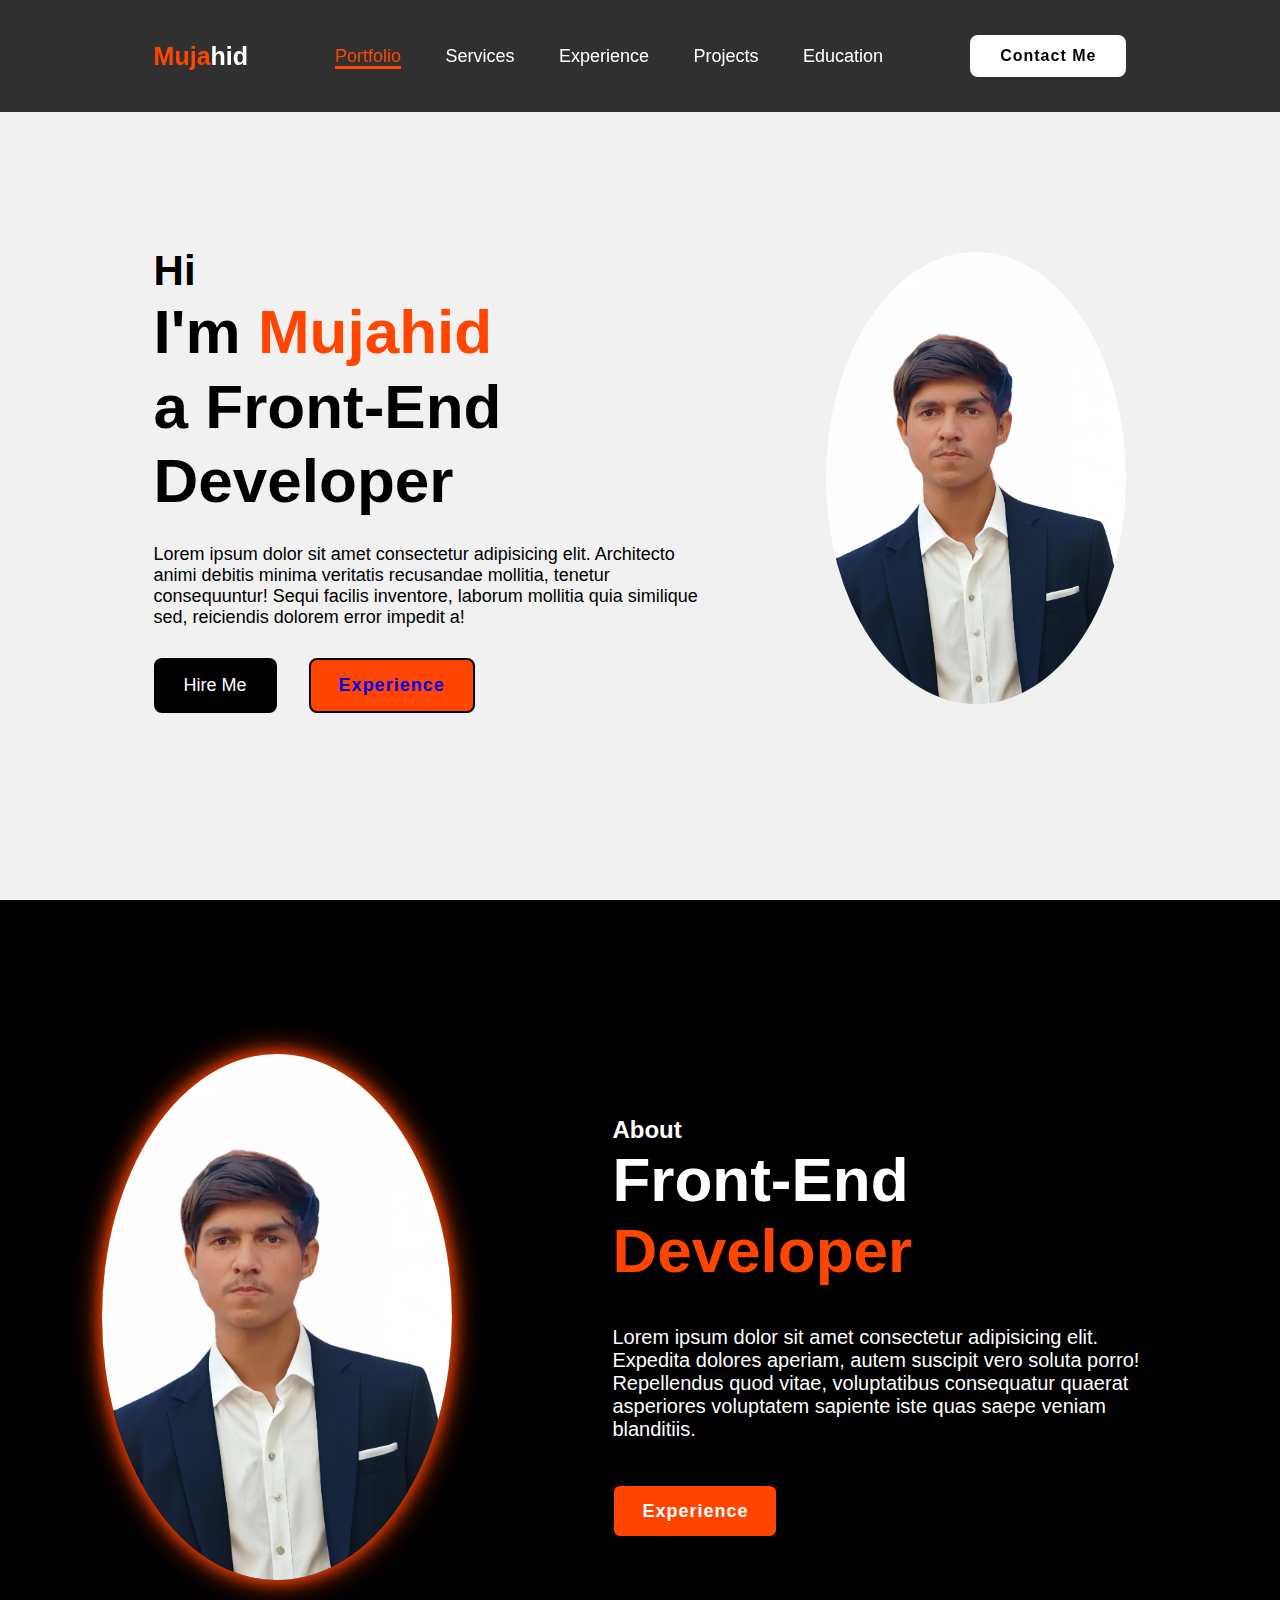
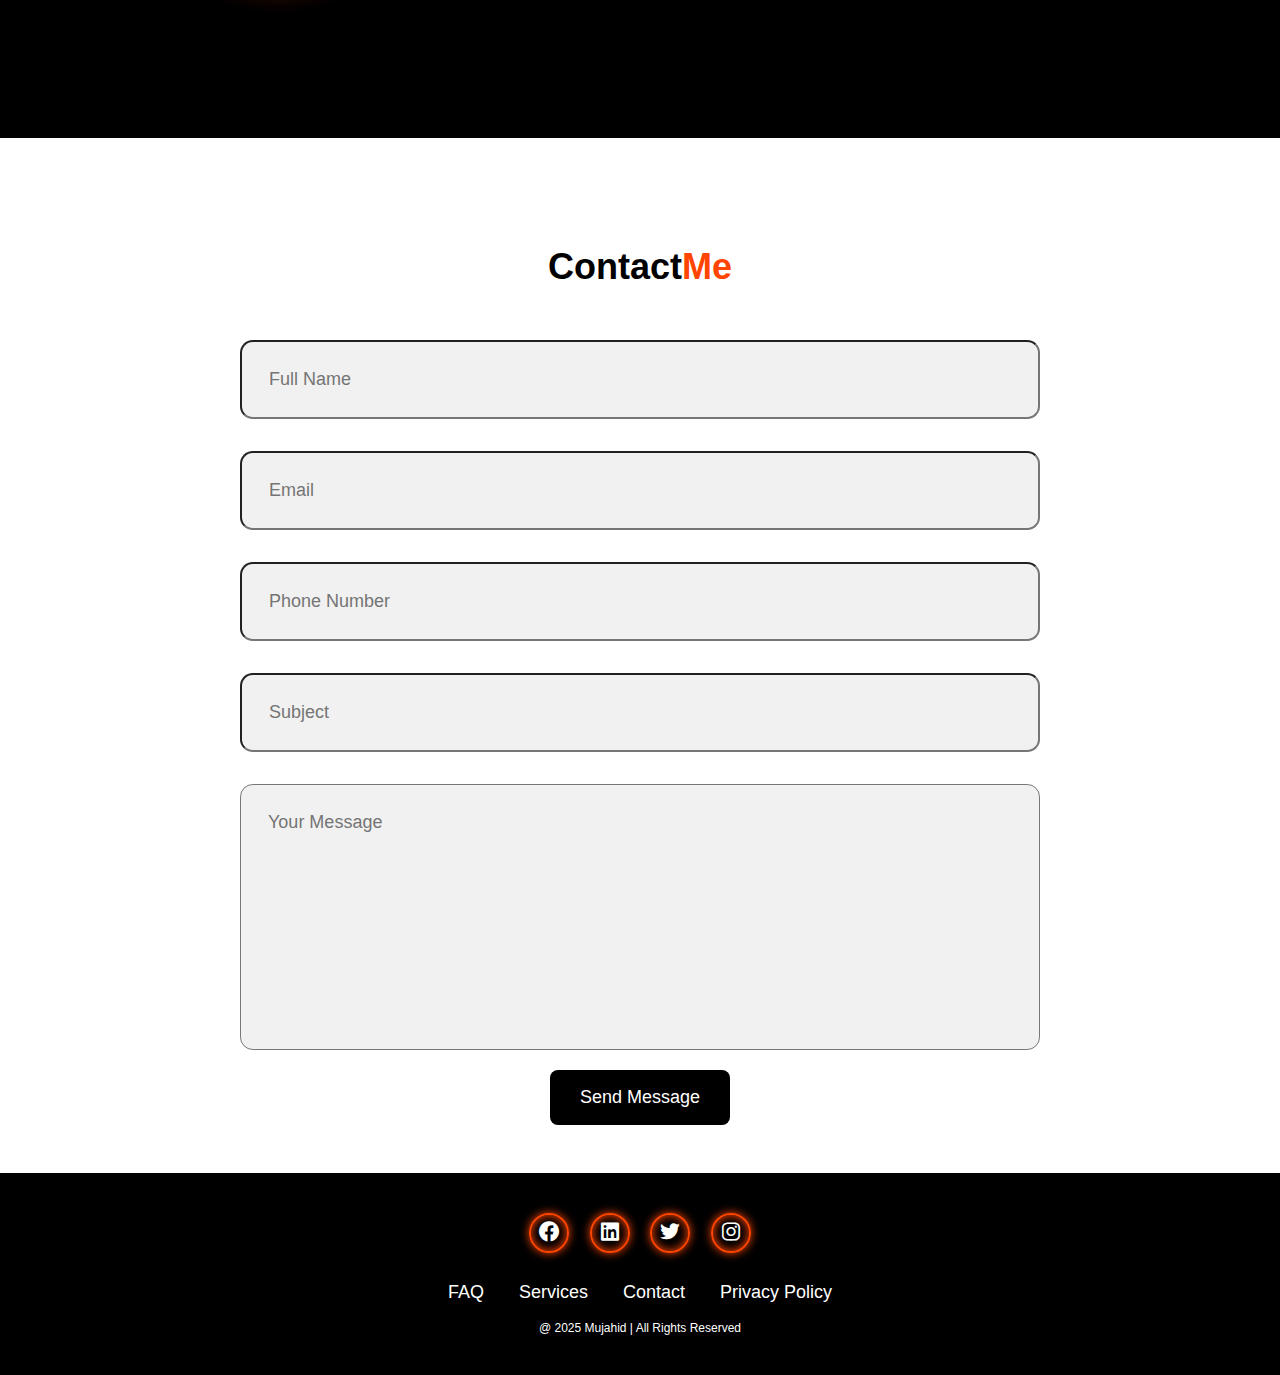
<file: index.html>
<!DOCTYPE html>
<html lang="en">
<head>
    <meta charset="UTF-8">
    <meta name="viewport" content="width=device-width, initial-scale=1.0">
    <title>Simple Portfolio</title>
    <link rel="stylesheet" href="style.css">
    <link href='https://unpkg.com/boxicons@2.1.4/css/boxicons.min.css' rel='stylesheet'>
</head>
<body>
    <header class="header">
        <a href="#" class="logo"><span>Muja</span>hid</a>
        <nav class="navbar">
            <a href="#" class="active">Portfolio</a>
            <a href="services.html">Services</a>
            <a href="experience.html">Experience</a>
            <a href="projects.html">Projects</a>
            <a href="education.html">Education</a>
        </nav>

        <a href="#" class="contact">Contact Me</a>

    </header>

    <section class="home">
        <div class="home-content">
            <h3>Hi</h3>
            <h1>I'm <span>Mujahid <br></span>a Front-End Developer</h1>

            <p>Lorem ipsum dolor sit amet consectetur adipisicing elit.
            Architecto animi debitis minima veritatis recusandae mollitia,
            tenetur consequuntur! Sequi facilis inventore, laborum mollitia quia similique sed,
            reiciendis dolorem error impedit a!</p>

            <div class="btn-box">
                <button class="btn-1">Hire Me</button>
                <button class="btn-2"><a href="experience.html">Experience</a></button>

            </div>
        </div>
        <div class="img-box">
            <img src="coat.jpg" alt="">
        </div>
    </section>

    <section class="about">
        <div class="about-img">
            <img src="coat.jpg" alt="">
        </div>
        <div class="about-content">
            <h2 class="heading">About<span></span></h2>
            <h3>Front-End <span> Developer </span></h3>
            <p>Lorem ipsum dolor sit amet consectetur adipisicing elit. 
            Expedita dolores aperiam, autem suscipit vero soluta porro! 
            Repellendus quod vitae, voluptatibus consequatur quaerat asperiores voluptatem
            sapiente iste quas saepe veniam blanditiis.</p>

            <a href="experience.html" class="btn-2">Experience</a>
        </div>
    </section>

    <section class="contact-form">
        <h2 class="contact-me">Contact<span>Me</span></h2>
        <form action="#">
            <div class="input-box">
                <input type="text" placeholder="Full Name">
                <input type="email" placeholder="Email">
            </div>

            <div class="input-box">
                <input type="number" placeholder="Phone Number">
                <input type="text" placeholder="Subject">
            </div>

            <textarea name="" id="" cols="30" rows="10" placeholder="Your Message"></textarea>
            <input type="submit" value="Send Message" class="btn-1"> 
        </form> 
    </section>

    <footer class="footer">
        <div class="social">
            <a href="https://www.facebook.com/profile.php?id=100071414297109&mibextid=ZbWKwL"><i class='bx bxl-facebook-circle'></i></a>
            <a href="https://www.linkedin.com/in/mujahidzardari/"><i class='bx bxl-linkedin-square'></i></a>
            <a href="#"><i class='bx bxl-twitter'></i></a>
            <a href="https://www.instagram.com/zardari_01/profilecard/?igsh=MXFzdzliOHhmdjhteA=="><i class='bx bxl-instagram'></i></a>
        </div>
        <ul class="list">
            <li>
                <a href="#">FAQ</a>
            </li>
            <li>
                <a href="#">Services</a>
            </li>
            <li>
                <a href="#">Contact</a>
            </li>
            <li>
                <a href="#">Privacy Policy</a>
            </li>
        </ul>

        <p class="copyright">@ 2025 Mujahid | All Rights Reserved</p>
    </footer>
    </footer>

</body>
</html>
</file>
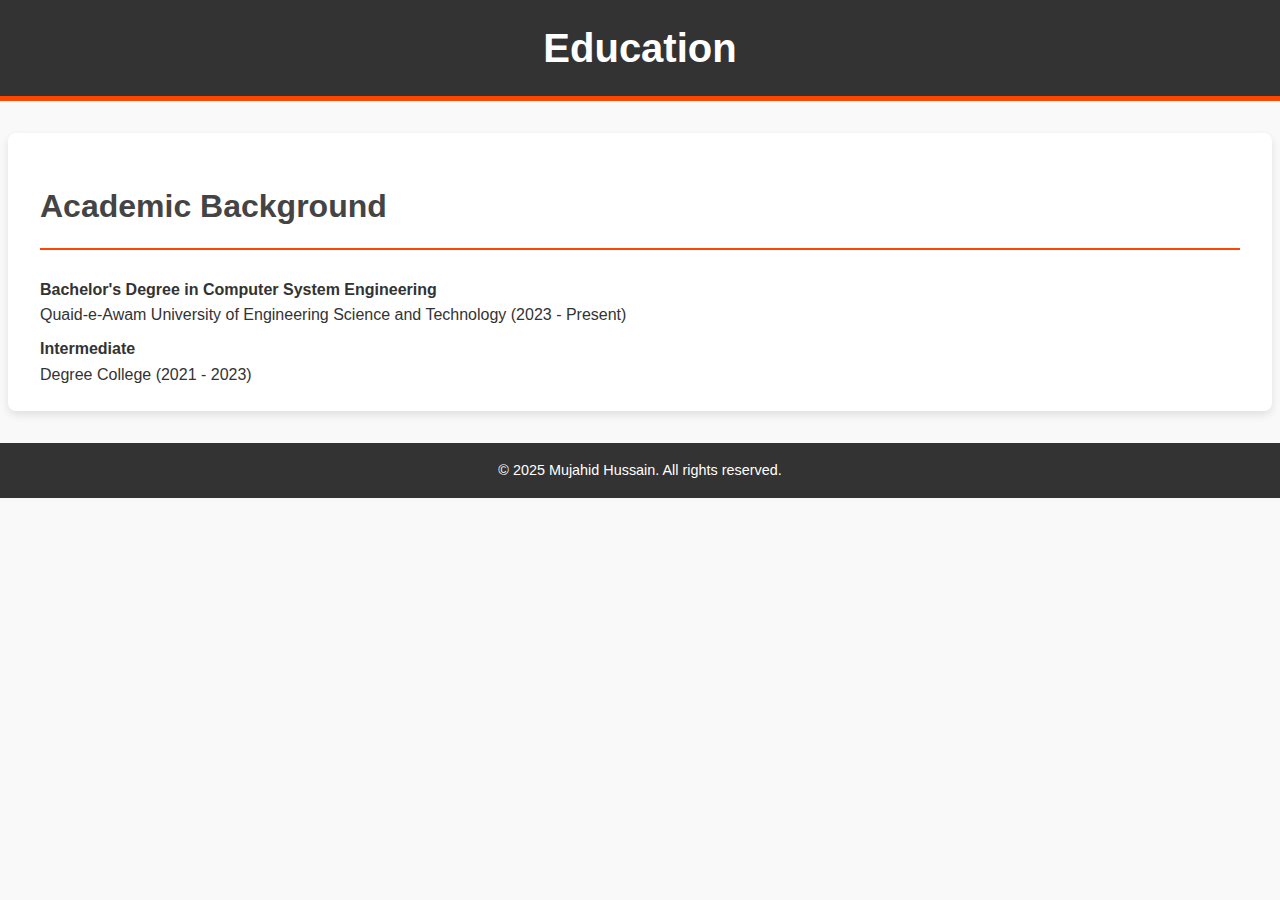
<file: education.html>
<!-- Example for Education HTML File -->
<!DOCTYPE html>
<html lang="en">
<head>
    <meta charset="UTF-8">
    <meta name="viewport" content="width=device-width, initial-scale=1.0">
    <title>Education</title>
    <link rel="stylesheet" href="global.css">
</head>
<body>
    <header>
        <h1>Education</h1>
    </header>
    <section class="education">
        <h2>Academic Background</h2>
        <p>
            <strong>Bachelor's Degree in Computer System Engineering</strong><br>
            Quaid-e-Awam University of Engineering Science and Technology (2023 - Present)
        </p>
        <p>
            <strong>Intermediate</strong><br>
            Degree College (2021 - 2023)
        </p>
    </section>
    <footer>
        <p>&copy; 2025 Mujahid Hussain. All rights reserved.</p>
    </footer>
</body>
</html>
</file>
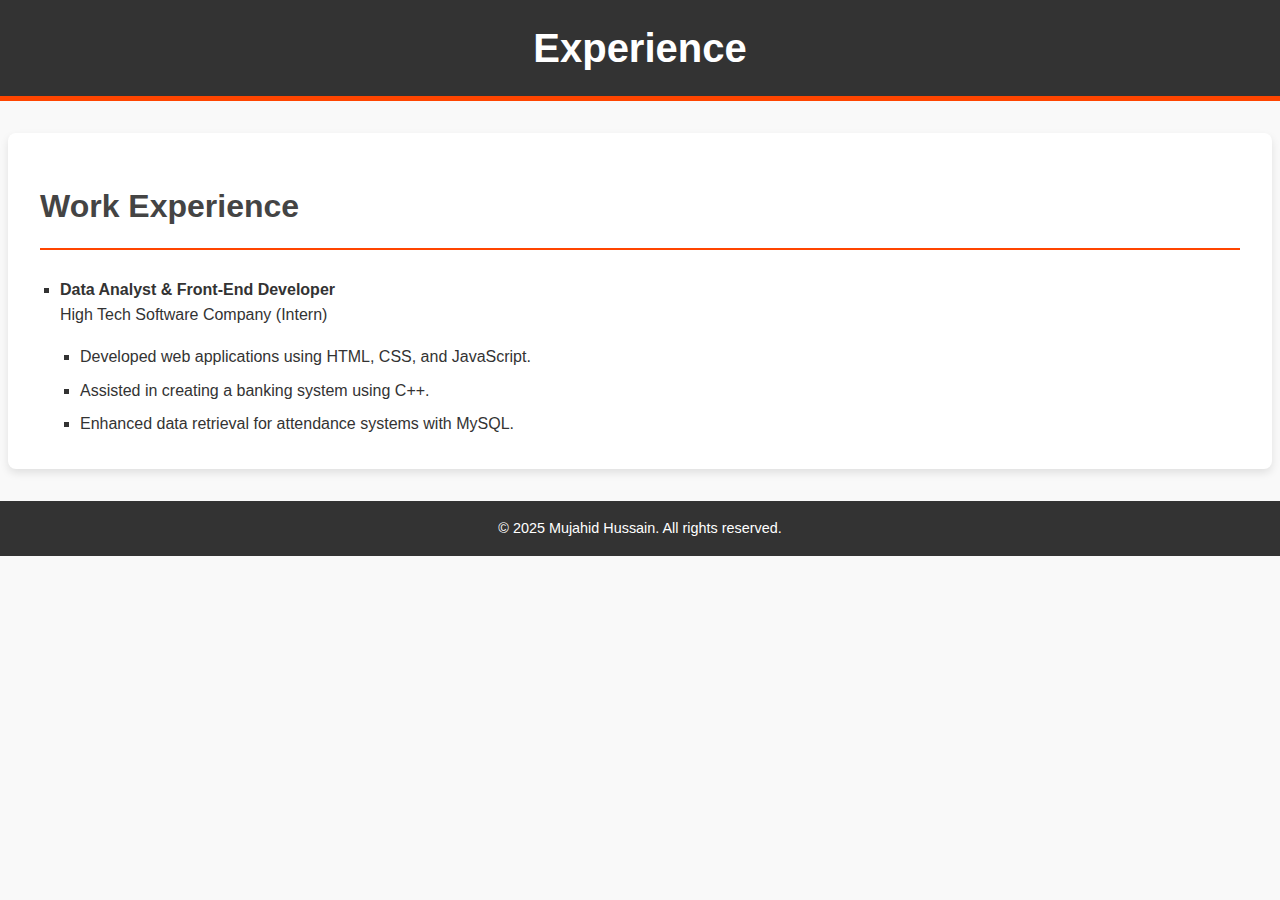
<file: experience.html>
<!-- Example for Experience HTML File -->
<!DOCTYPE html>
<html lang="en">
<head>
    <meta charset="UTF-8">
    <meta name="viewport" content="width=device-width, initial-scale=1.0">
    <title>Experience</title>
    <link rel="stylesheet" href="global.css">
</head>
<body>
    <header>
        <h1>Experience</h1>
    </header>
    <section class="experience">
        <h2>Work Experience</h2>
        <ul>
            <li>
                <strong>Data Analyst & Front-End Developer</strong><br>
                High Tech Software Company (Intern)
                <ul>
                    <li>Developed web applications using HTML, CSS, and JavaScript.</li>
                    <li>Assisted in creating a banking system using C++.</li>
                    <li>Enhanced data retrieval for attendance systems with MySQL.</li>
                </ul>
            </li>
        </ul>
    </section>
    <footer>
        <p>&copy; 2025 Mujahid Hussain. All rights reserved.</p>
    </footer>
</body>
</html>
</file>
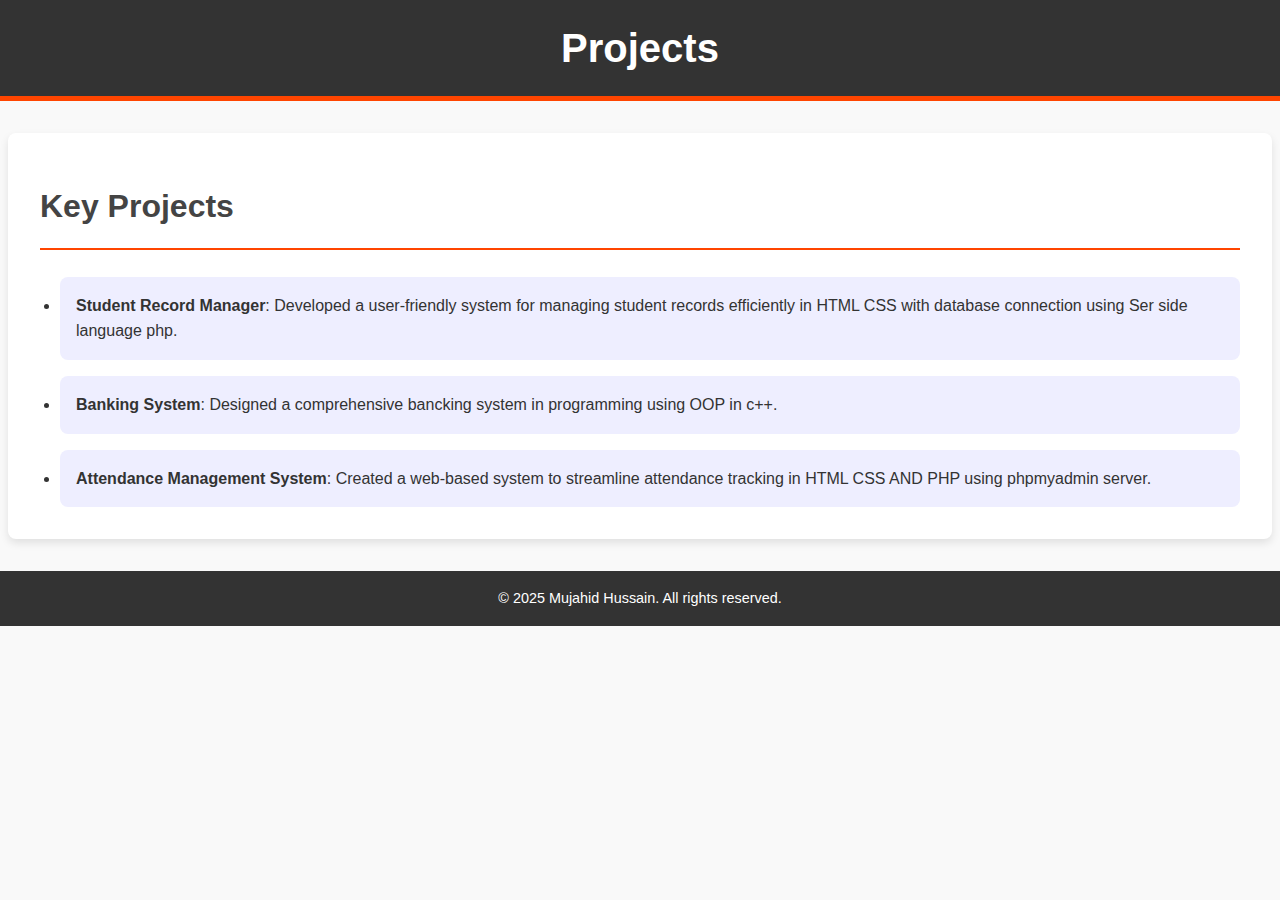
<file: projects.html>
<!-- Example for Projects HTML File -->
<!DOCTYPE html>
<html lang="en">
<head>
    <meta charset="UTF-8">
    <meta name="viewport" content="width=device-width, initial-scale=1.0">
    <title>Projects</title>
    <link rel="stylesheet" href="global.css">
</head>
<body>
    <header>
        <h1>Projects</h1>
    </header>
    <section class="projects">
        <h2>Key Projects</h2>
        <ul>
            <li>
                <strong>Student Record Manager</strong>: Developed a user-friendly system for managing student records efficiently in HTML CSS with database connection using Ser side language php.
            </li>
            <li>
                <strong>Banking System</strong>: Designed a comprehensive bancking system in programming using OOP in c++.
            </li>
            <li>
                <strong>Attendance Management System</strong>: Created a web-based system to streamline attendance tracking in HTML CSS AND PHP using phpmyadmin server.
            </li>
        </ul>
    </section>
    <footer>
        <p>&copy; 2025 Mujahid Hussain. All rights reserved.</p>
    </footer>
</body>
</html>
</file>
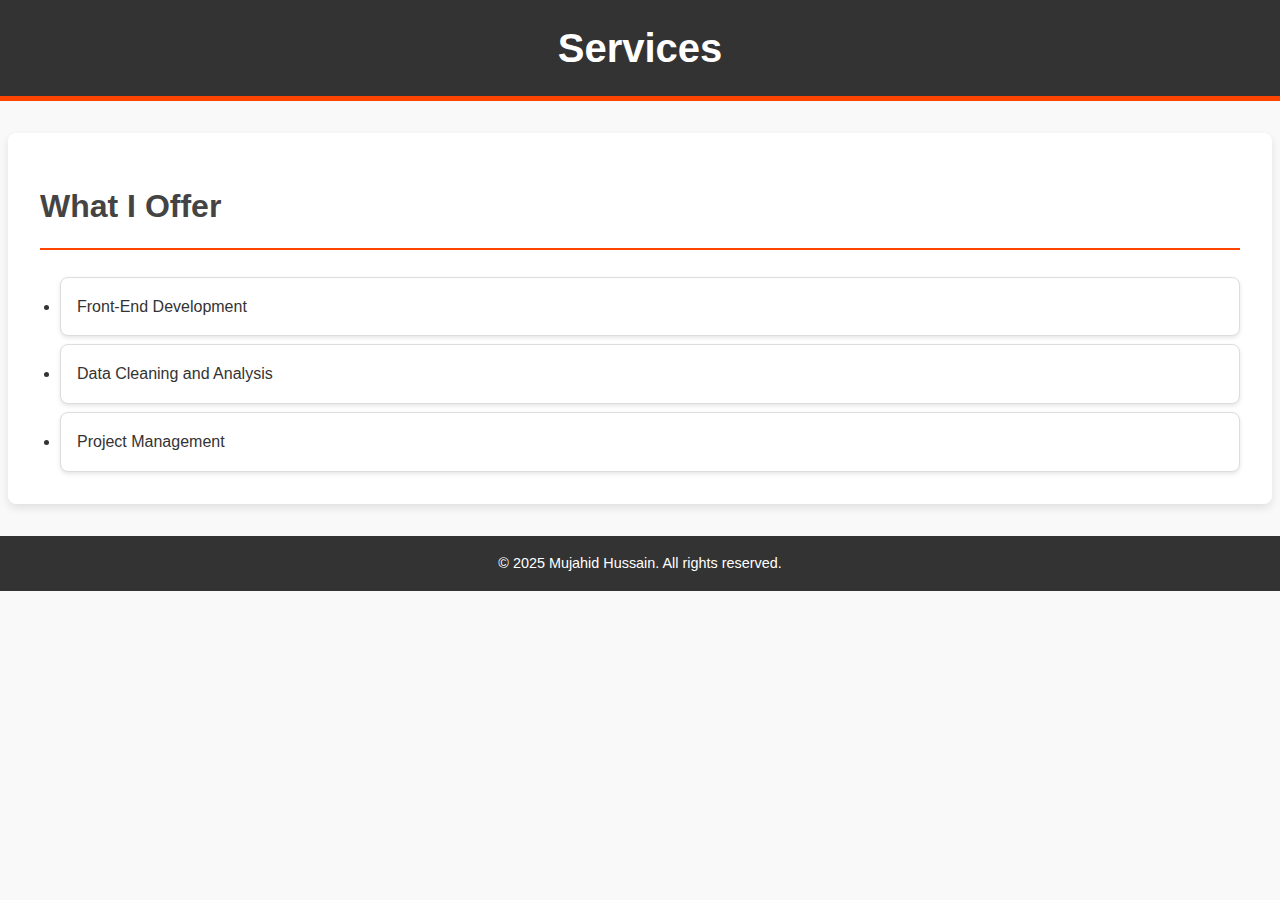
<file: services.html>
<!-- Example for Services HTML File -->
<!DOCTYPE html>
<html lang="en">
<head>
    <meta charset="UTF-8">
    <meta name="viewport" content="width=device-width, initial-scale=1.0">
    <title>Services</title>
    <link rel="stylesheet" href="global.css">
</head>
<body>
    <header>
        <h1>Services</h1>
    </header>
    <section class="services">
        <h2>What I Offer</h2>
        <ul>
            <li>Front-End Development</li>
            <li>Data Cleaning and Analysis</li>
            <li>Project Management</li>
        </ul>
    </section>
    <footer>
        <p>&copy; 2025 Mujahid Hussain. All rights reserved.</p>
    </footer>
</body>
</html>
</file>
<file: style.css>
*{
    margin: 0;
    padding: 0;
    box-sizing: border-box;
    font-family: 'poppins' , sans-serif;
    text-decoration: none;
    list-style: none;

}
body {
    margin: 0;
    padding: 0;
    box-sizing: border-box;
}


section.home {
    padding-top: calc(10px + 50px); /* Adjust this value to match the header's height */
}
.header{
    position: fixed;
    top: 0;
    left: 0;
    width: 100%;
    padding: 35px 12%;
    background: rgba(0, 0, 0, 0.8);
    backdrop-filter: blur(10px);
    display: flex;
    justify-content: space-between;
    align-items: center;
    z-index: 100;

}
.logo{
    font-size: 25px;
    color: white;
    font-weight: 600;
    transition: 0.3s ease;
}
.logo:hover{
    color: orangered;
    text-shadow: 0 0 25px orangered, 
                 0 0 50px orangered;
    transform: scale(1.1);


}
span{
    color: orangered;
}
.navbar a{
    font-size: 18px;
    color: white;
    font-weight: 500;
    margin: 0 20px;
    border-bottom: 3px solid transparent;
    transition: 0.3s ease;
}
.navbar a:hover,
.navbar a.active{
    color: orangered;
    border-bottom: 3px solid orangered;
}
.contact{
    padding: 10px 28px;
    background-color: white;
    color: black;
    border: 2px solid transparent;
    border-radius: 8px;
    font-size: 16px;
    letter-spacing: 1px;
    font-weight: 600;
    transition: 0.3s ease;

}
.contact:hover{
    background-color: orangered;
    box-shadow: 0 0 25px orangered;
    color: white;
}
.home{
    width: 100%;
    min-height: 100vh;
    background: rgb(241, 241, 241);
    display: flex;
    align-items: center;
    gap: 7em;
    padding: 30px 12% 0;

}
.home-content{
    max-width: 700px;
}
.home-content h3{
    font-size: 42px;
}
.home-content h1{
    
    font-size: 62px;
    line-height: 1.2;
}
.home-content p{
    font-size: 18px;
    margin: 25px 0 30px;
}
.btn-box{
    width: 345px;
    display: flex;
    gap: 2em;
}
.btn-1{
    padding: 15px 28px;
    background-color: black;
    color: white;
    border: 2px solid transparent;
    border-radius: 8px;
    font-size: 18px;
    letter-spacing: 600;
    transition: 0.3s ease;
    cursor: pointer;
}
.btn-1:hover{
    background-color: rgba(255, 255, 255, 0.082);
    color: orangered;
}
.btn-2{
    padding: 15px 28px;
    background-color: orangered;
    color: white;
    border: 2px solid black;
    border-radius: 8px;
    font-size: 18px;
    letter-spacing: 1px;
    font-weight: 600;
    transition: 0.3s ease;
    cursor: pointer;
}
.btn-2:hover{
    background-color: white;
    color: orangered;
}
.img-box img{
    border-radius: 50%;
    width: 300px;
}
::-webkit-scrollbar{
    width: 15px;
}
::-webkit-scrollbar-thumb{
    background-color: orangered;
}
::-webkit-scrollbar-track{
    background-color: rgba(0, 0, 0, 0.6);
    width: 50px;
}
.about{
    display: flex;
    justify-content: center;
    align-items: center;
    padding: 12% 8%;
    gap: 10em;
    background: black;
}
.about-img img{
    position: relative;
    width: 350px;
    box-shadow: 0 0 15px orangered,
                0 0 30px orangered;
    border-radius: 50%;
}
.about-content h2{
    text-align: left;
    color: white;
}
.about-content h3{
    font-size: 62px;
    color: white;    
}
.about-content p{
    color: white;
    font-size: 20px;
    margin: 2em 0 3em;
}
.contact-form h2{
    text-align: center;
    margin-top: 3em;
    margin-bottom: 1em;
    font-size: 36px;
}
.contact-form form{
    max-width: 50em;
    margin: 1rem auto;
    text-align: center;
    margin-bottom: 3em;
}
.contact-form form .input-box{
    display: flex;
    justify-content: center;
    flex-wrap: wrap;
}
.contact-form form .input-box input,
.contact-form form textarea{
    width: 100%;
    padding: 1.5em;
    font-size: 18px;
    color: black;
    background: rgb(241, 241, 241);
    border-radius: .8rem;
    margin: 1rem 0;
    resize: none;
}
.footer{
    position: relative;
    bottom: 0;
    width: 100%;
    padding: 40px 0;
    background-color: black;
}
.footer .social{
    text-align: center;
    padding-bottom: 25px;
    color: white;
}
.footer .social a{
    font-size: 24px;
    color: white;
    border: 2px solid orangered;
    width: 40px;
    height: 40px;
    line-height: 38px;
    display: inline-block;
    text-align: center;
    border-radius: 50%;
    margin: 0 8px;
    box-shadow: inset 0 0 10px orangered, 
                      0 0 10px orangered;
    transition: 0.3s ease;
}
.footer .social a:hover{
    transform: scale(1.2) translateY(-10px);
    color: orangered;
    border: 2px solid orangered;
}
.footer ul{
    margin-top: 0;
    padding: 0;
    font-size: 18px;
    line-height: 1.6;
    margin-bottom: 0;
    text-align: center;
}
.footer ul li a{
    color: white;
    border-bottom: 3px solid transparent;
    transition: 0.3s ease;
}
.footer ul li a:hover{
    border-bottom: 3px solid transparent;
}
.footer ul li{
    display: inline-block;
    padding: 0 15px;
}
.footer .copyright{
    margin-top: 15px;
    text-align: center;
    font-size: 12px;
    color: white;
}
</file>
<file: global.css>
/* Global Styles */
body {
    font-family: 'Arial', sans-serif;
    margin: 0;
    padding: 0;
    background-color: #f9f9f9;
    color: #333;
    line-height: 1.6;
}

header {
    background-color: #333;
    color: #fff;
    padding: 1em 0;
    text-align: center;
    border-bottom: 5px solid #ff4500;
}

h1 {
    font-size: 2.5rem;
    margin: 0;
}

h2 {
    font-size: 2rem;
    color: #444;
    margin-top: 1em;
}

/* Navigation */
nav {
    background-color: #444;
    padding: 1em;
    text-align: center;
}

nav a {
    color: white;
    text-decoration: none;
    margin: 0 1em;
    font-weight: bold;
}

nav a:hover {
    color: #ff4500;
}

/* Section Containers */
section {
    margin: 2em auto;
    padding: 1em 2em;
    max-width: 1200px;
    background-color: #fff;
    border-radius: 8px;
    box-shadow: 0 4px 8px rgba(0, 0, 0, 0.1);
}

/* Lists */
ul {
    padding-left: 20px;
    margin: 1em 0;
}

li {
    margin: 0.5em 0;
}

/* Buttons */
button {
    background-color: #ff4500;
    color: white;
    border: none;
    padding: 0.5em 1em;
    border-radius: 4px;
    cursor: pointer;
}

button:hover {
    background-color: #e03e00;
}

/* Experience Styles */
.experience h2 {
    border-bottom: 2px solid #ff4500;
    padding-bottom: 0.5em;
}

.experience ul {
    list-style-type: square;
}

/* Services Styles */
.services h2 {
    border-bottom: 2px solid #ff4500;
    padding-bottom: 0.5em;
}

.services ul li {
    background: #fff;
    border: 1px solid #ddd;
    border-radius: 8px;
    padding: 1em;
    box-shadow: 0 2px 4px rgba(0, 0, 0, 0.1);
}

.services ul li:hover {
    background: #f5f5f5;
}

/* Projects Styles */
.projects h2 {
    border-bottom: 2px solid #ff4500;
    padding-bottom: 0.5em;
}

.projects ul li {
    margin: 1em 0;
    padding: 1em;
    background: #eef;
    border-radius: 8px;
}

.projects ul li:hover {
    background: #dde;
}

/* Education Styles */
.education h2 {
    border-bottom: 2px solid #ff4500;
    padding-bottom: 0.5em;
}

.education p {
    margin: 0.5em 0;
}

.education ul li {
    margin: 0.5em 0;
    font-style: italic;
}

/* Footer */
footer {
    background-color: #333;
    color: white;
    text-align: center;
    padding: 1em;
    margin-top: 2em;
}

footer p {
    margin: 0;
    font-size: 0.9rem;
}

footer a {
    color: #ff4500;
    text-decoration: none;
}

footer a:hover {
    text-decoration: underline;
}

/* Media Queries */
@media (max-width: 768px) {
    body {
        font-size: 14px;
    }

    nav {
        padding: 0.5em;
    }

    section {
        padding: 1em;
    }

    h1 {
        font-size: 2rem;
    }

    h2 {
        font-size: 1.5rem;
    }
}
</file>
